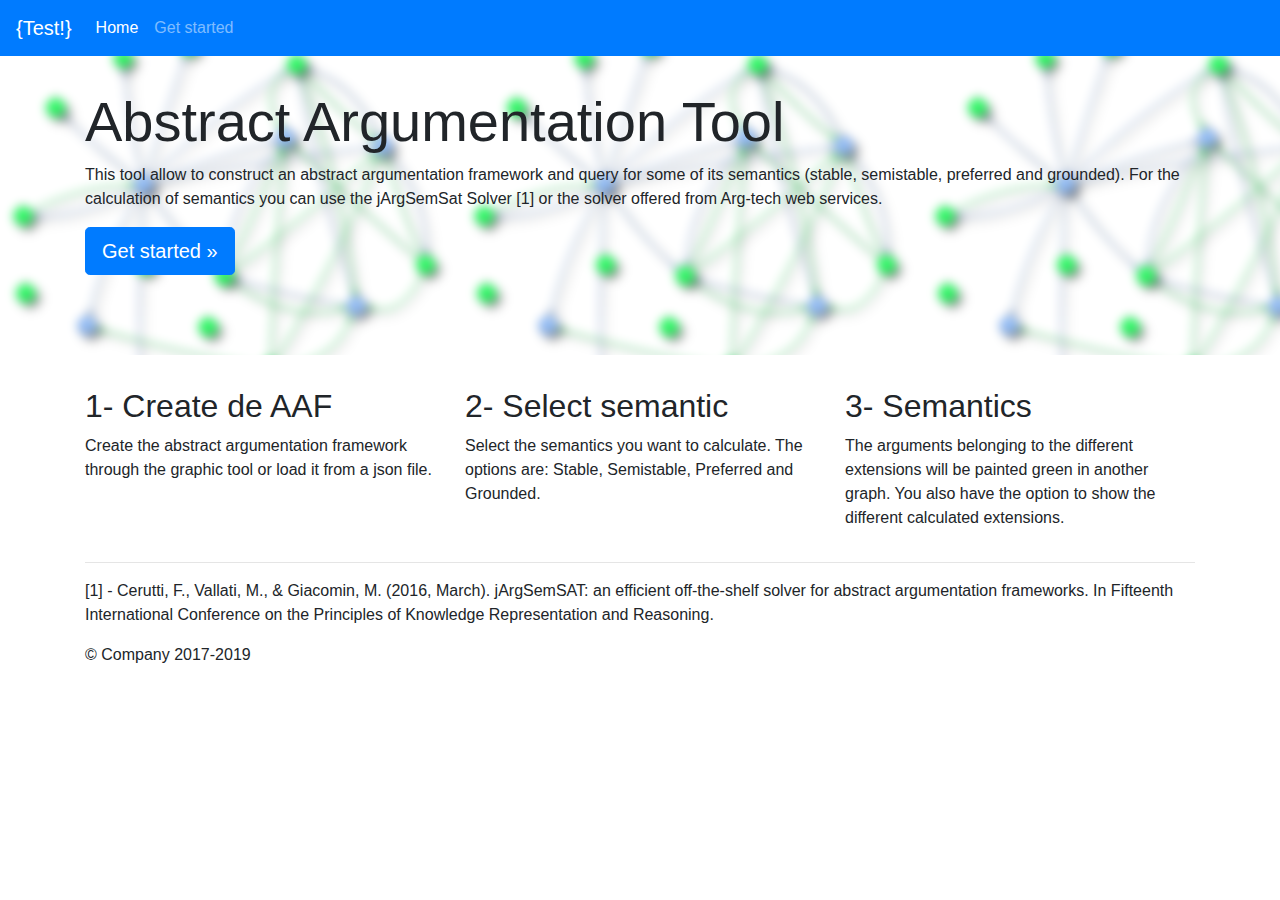
<file: index.html>
<!doctype html>
<html lang="en">
<head>
    <meta charset="utf-8">
    <meta name="viewport" content="width=device-width, initial-scale=1, shrink-to-fit=no">
    <meta name="description" content="">
    <meta name="author" content="Mark Otto, Jacob Thornton, and Bootstrap contributors">
    <meta name="generator" content="Jekyll v3.8.5">
    <link rel="icon" href="img/nuevolidia.jpg" type="image/ico">
    <title>Abstract Argumentation Tool</title>

    <link rel="canonical" href="https://getbootstrap.com/docs/4.3/examples/jumbotron/">

    <!-- Bootstrap core CSS -->
    <link href="dist/css/bootstrap.min.css" rel="stylesheet">


    <style>
        .bd-placeholder-img {
            font-size: 1.125rem;
            text-anchor: middle;
            -webkit-user-select: none;
            -moz-user-select: none;
            -ms-user-select: none;
            user-select: none;
        }

        @media (min-width: 768px) {
            .bd-placeholder-img-lg {
                font-size: 3.5rem;
            }
        }
    </style>
    <!-- Custom styles for this template -->
    <link href="jumbotron.css" rel="stylesheet">
</head>
<body>
<nav class="navbar navbar-expand-md navbar-dark fixed-top bg-primary">
    <a class="navbar-brand" href="#">{Test!}</a>
    <button class="navbar-toggler" type="button" data-toggle="collapse" data-target="#navbarsExampleDefault" aria-controls="navbarsExampleDefault" aria-expanded="false" aria-label="Toggle navigation">
        <span class="navbar-toggler-icon"></span>
    </button>

    <div class="collapse navbar-collapse" id="navbarsExampleDefault">
        <ul class="navbar-nav mr-auto">
            <li class="nav-item active">
                <a class="nav-link" href="#">Home <span class="sr-only">(current)</span></a>
            </li>
            <li class="nav-item">
                <a class="nav-link" href="getStarted.html">Get started</a>
            </li>
            <!--
            <li class="nav-item">
                <a class="nav-link disabled" href="#">Disabled</a>
            </li>
            <li class="nav-item dropdown">
                <a class="nav-link dropdown-toggle" href="#" id="dropdown01" data-toggle="dropdown" aria-haspopup="true" aria-expanded="false">Dropdown</a>
                <div class="dropdown-menu" aria-labelledby="dropdown01">
                    <a class="dropdown-item" href="#">Action</a>
                    <a class="dropdown-item" href="#">Another action</a>
                    <a class="dropdown-item" href="#">Something else here</a>
                </div>
            </li>-->
        </ul>
        <form class="form-inline my-2 my-lg-0">
            <!--
            <input class="form-control mr-sm-2" type="text" placeholder="Search" aria-label="Search">
            <button class="btn btn-outline-success my-2 my-sm-0" type="submit">Search</button>-->
        </form>
    </div>
</nav>

<main role="main">

    <!-- Main jumbotron for a primary marketing message or call to action -->
    <div class="jumbotron" style="background-image: url(img/stableFinal.png);">
        <div class="container">
            <h1 class="display-4"><strong>Abstract Argumentation Tool</strong></h1>
            <p>This tool allow to construct an abstract argumentation framework and query for some of its semantics (stable, semistable, preferred and grounded). For the calculation of semantics you can use the jArgSemSat Solver [1] or the solver offered from Arg-tech web services.</p>
            <p><a class="btn btn-primary btn-lg" href="getStarted.html" role="button">Get started &raquo;</a></p>
        </div>
    </div>

    <div class="container">
        <!-- Example row of columns -->
        <div class="row">
            <div class="col-md-4">
                <h2>1- Create de AAF</h2>
                <p>Create the abstract argumentation framework through the graphic tool or load it from a json file.</p>
            </div>
            <div class="col-md-4">
                <h2>2- Select semantic</h2>
                <p>Select the semantics you want to calculate. The options are: Stable, Semistable, Preferred and Grounded.</p>
            </div>
            <div class="col-md-4">
                <h2>3- Semantics</h2>
                <p>The arguments belonging to the different extensions will be painted green in another graph. You also have the option to show the different calculated extensions.</p>
            </div>
        </div>

        <hr>

    </div> <!-- /container -->

</main>

<footer class="container">
    <p>[1] - Cerutti, F., Vallati, M., & Giacomin, M. (2016, March). jArgSemSAT: an efficient off-the-shelf solver for abstract argumentation frameworks. In Fifteenth International Conference on the Principles of Knowledge Representation and Reasoning.</p>
    <p>&copy; Company 2017-2019</p>
</footer>
<script src="https://code.jquery.com/jquery-3.3.1.slim.min.js" integrity="sha384-q8i/X+965DzO0rT7abK41JStQIAqVgRVzpbzo5smXKp4YfRvH+8abtTE1Pi6jizo" crossorigin="anonymous"></script>
<script>window.jQuery || document.write('<script src="https://code.jquery.com/jquery-3.2.1.slim.min.js" integrity="sha384-KJ3o2DKtIkvYIK3UENzmM7KCkRr/rE9/Qpg6aAZGJwFDMVNA/GpGFF93hXpG5KkN" crossorigin="anonymous"><\/script>')</script>
<script src="dist/js/bootstrap.bundle.min.js"></script></body>
</html>
</file>
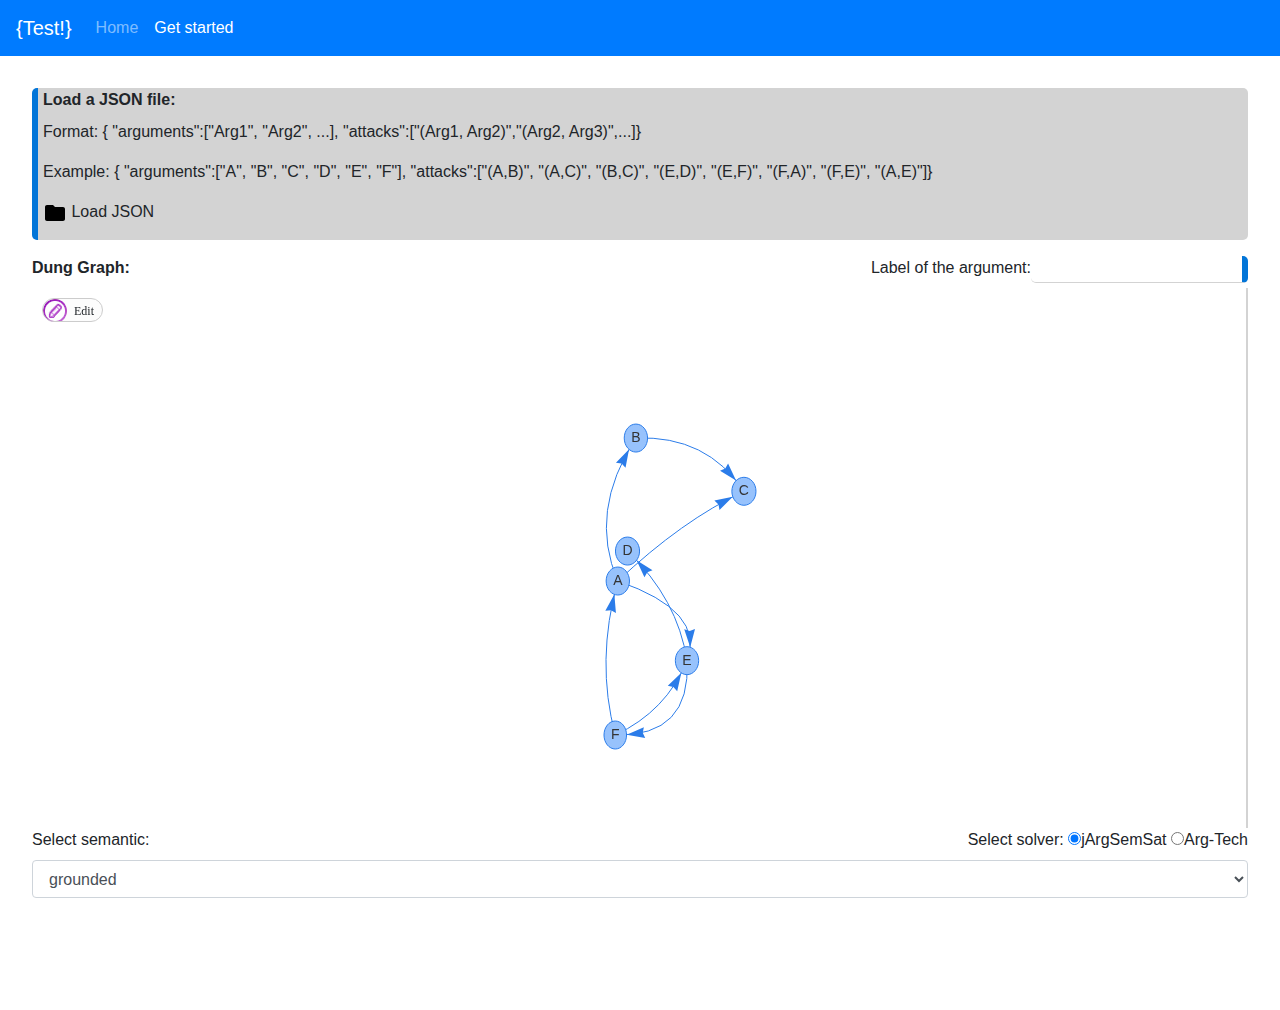
<file: getStarted.html>
<!doctype html>
<html lang="en" xmlns="http://www.w3.org/1999/html">
<head>
    <meta charset="utf-8">
    <meta name="viewport" content="width=device-width, initial-scale=1, shrink-to-fit=no">
    <meta name="description" content="">
    <meta name="author" content="Mark Otto, Jacob Thornton, and Bootstrap contributors">
    <meta name="generator" content="Jekyll v3.8.5">
    <link rel="icon" href="img/nuevolidia.jpg" type="image/ico">
    <title>Abstract Argumentation Tool</title>

    <link rel="canonical" href="https://getbootstrap.com/docs/4.3/examples/jumbotron/">

    <!-- Bootstrap core CSS -->
    <link href="dist/css/bootstrap.min.css" rel="stylesheet">
    <link rel="stylesheet" type="text/css" href="loads/DataTables/jquery.dataTables.min.css">
    <link rel="stylesheet" type="text/css" href="loads/Vis/vis-network.min.css">

    <style>
        .bd-placeholder-img {
            font-size: 1.125rem;
            text-anchor: middle;
            -webkit-user-select: none;
            -moz-user-select: none;
            -ms-user-select: none;
            user-select: none;
        }

        @media (min-width: 768px) {
            .bd-placeholder-img-lg {
                font-size: 3.5rem;
            }
        }
        input#file{
            background: #ccc url('img/folder.svg') no-repeat top left;
        }
    </style>
    <!-- Custom styles for this template -->
    <link href="jumbotron.css" rel="stylesheet">
</head>
<body>
<nav class="navbar navbar-expand-md navbar-dark fixed-top bg-primary">
    <a class="navbar-brand" href="#">{Test!}</a>
    <button class="navbar-toggler" type="button" data-toggle="collapse" data-target="#navbarsExampleDefault" aria-controls="navbarsExampleDefault" aria-expanded="false" aria-label="Toggle navigation">
        <span class="navbar-toggler-icon"></span>
    </button>

    <div class="collapse navbar-collapse" id="navbarsExampleDefault">
        <ul class="navbar-nav mr-auto">
            <li class="nav-item">
                <a class="nav-link" href="index.html">Home <span class="sr-only">(current)</span></a>
            </li>
            <li class="nav-item active">
                <a class="nav-link" href="#">Get started</a>
            </li>
            <!--
            <li class="nav-item">
                <a class="nav-link disabled" href="#">Disabled</a>
            </li>
            <li class="nav-item dropdown">
                <a class="nav-link dropdown-toggle" href="#" id="dropdown01" data-toggle="dropdown" aria-haspopup="true" aria-expanded="false">Dropdown</a>
                <div class="dropdown-menu" aria-labelledby="dropdown01">
                    <a class="dropdown-item" href="#">Action</a>
                    <a class="dropdown-item" href="#">Another action</a>
                    <a class="dropdown-item" href="#">Something else here</a>
                </div>
            </li>-->
        </ul>
        <form class="form-inline my-2 my-lg-0">
            <!--
            <input class="form-control mr-sm-2" type="text" placeholder="Search" aria-label="Search">
            <button class="btn btn-outline-success my-2 my-sm-0" type="submit">Search</button>-->
        </form>
    </div>
</nav>

<main role="main">

<div class="jumbotron" style="background-color: white;">
    <div class="row">

        <div id="containerOfDung" class="col-sm-12 col-md-12" >
            <div>
                <div id="divForJsonInput" class="form-group" style="border-left: 6px solid #0275d8; background-color: lightgrey; border-radius: 5px; padding-left: 5px;">

                    <label><strong>Load a JSON file:</strong></label>
                    <p>Format: {
                        "arguments":["Arg1", "Arg2", ...],
                        "attacks":["(Arg1, Arg2)","(Arg2, Arg3)",...]}</p>
                    <p>Example: {
                        "arguments":["A", "B", "C", "D", "E", "F"],
                        "attacks":["(A,B)", "(A,C)", "(B,C)", "(E,D)", "(E,F)", "(F,A)", "(F,E)", "(A,E)"]}</p>
                    <div class="image-upload">
                            <label for="file">
                                <img src="img/folder.svg" width="24" height="24"/>
                                <label for="file">Load JSON</label>
                            </label>
                            <input id="file" type="file" style="display: none;"/>
                    </div>
                </div>
                <div class="form-group" id="dungGraphArea">
                    <label><strong>Dung Graph:</strong></label>

                    <input type="text" id="nodeLabel" style="float: right; border-right: 6px solid #0275d8; border-radius: 5px; border-left-style: none; border-top-style: none; border-bottom: 1px solid lightgrey;">
                    <label style="float: right;">Label of the argument: </label>
                    <!--Old color for the networks = #2C3439-->

                    <div id="mynetworkDeLP" style="background-color: white; border-right: 2px solid lightgrey;">

                    </div>
                    <label for="sel1">Select semantic:</label>
                    <div style="float: right;">
                        <label for="sel1">Select solver:</label>
                        <input type="radio" name="solver" value="jArgSemSat" checked><label>jArgSemSat</label>
                        <input type="radio" name="solver" value="ArgTech"><label>Arg-Tech</label>
                    </div>
                    <select class="form-control" id="semantics" disabled="true">
                        <option value="grounded">grounded</option>
                        <option value="preferred">preferred</option>
                        <option value="stable">stable</option>
                        <option value="semistable">semistable</option>
                    </select>
                </div>
            </div>
        </div>

        <div id="containerOfExtensions" class="col-sm-6 col-md-6" style="display: none;">
            <div class="container">
                <div class="form-group" id="extensions">
                    <label for="comment">Extensions:</label><input type="text" id="searchInExtension" style="float: right; border-right: 6px solid #0275d8; border-radius: 5px; border-left-style: none; border-top-style: none; border-bottom: 1px solid lightgrey;">
                    <label style="float: right;">Search: </label>
                    <!--Old color for the networks = #2C3439-->
                    <div id="mynetworkDeLPExtensions" style="border-left: 2px solid lightgrey;"></div>
                    <label for="sel1">Select extensions:</label>
                    <select class="form-control" id="selectExtensionsResults"></select>
                </div>

            </div>
        </div>
    </div>


</div>

</main>

<footer class="container">

</footer>
<script src="loads/jquery-3.3.1.min.js"></script>
<!--
<script src="https://code.jquery.com/jquery-3.3.1.slim.min.js" integrity="sha384-q8i/X+965DzO0rT7abK41JStQIAqVgRVzpbzo5smXKp4YfRvH+8abtTE1Pi6jizo" crossorigin="anonymous"></script>
<script>window.jQuery || document.write('<script src="https://code.jquery.com/jquery-3.2.1.slim.min.js" integrity="sha384-KJ3o2DKtIkvYIK3UENzmM7KCkRr/rE9/Qpg6aAZGJwFDMVNA/GpGFF93hXpG5KkN" crossorigin="anonymous"><\/script>')</script>
-->
<script src="dist/js/bootstrap.bundle.min.js"></script>
<script type="text/javascript" src="loads/DataTables/datatables.min.js"></script>
<script type="text/javascript" src="loads/Vis/vis.js"></script>
<script type="text/javascript" src="funciones.js"></script>
</body>
</html>
</file>
<file: jumbotron.css>
/* Move down content because we have a fixed navbar that is 3.5rem tall */
body {
    padding-top: 1.5rem;
}
</file>
<file: loads/Vis/vis-network.min.css>
.vis .overlay {
	position: absolute;
	top: 0;
	left: 0;
	width: 100%;
	height: 100%;
	z-index: 10
}

.vis-active {
	box-shadow: 0 0 10px #86d5f8
}

.vis [class*=span] {
	min-height: 0;
	width: auto
}

div.vis-configuration {
	position: relative;
	display: block;
	float: left;
	font-size: 12px
}

div.vis-configuration-wrapper {
	display: block;
	width: 700px
}

div.vis-configuration-wrapper::after {
	clear: both;
	content: "";
	display: block
}

div.vis-configuration.vis-config-option-container {
	display: block;
	width: 495px;
	background-color: #fff;
	border: 2px solid #f7f8fa;
	border-radius: 4px;
	margin-top: 20px;
	left: 10px;
	padding-left: 5px
}

div.vis-configuration.vis-config-button {
	display: block;
	width: 495px;
	height: 25px;
	vertical-align: middle;
	line-height: 25px;
	background-color: #f7f8fa;
	border: 2px solid #ceced0;
	border-radius: 4px;
	margin-top: 20px;
	left: 10px;
	padding-left: 5px;
	cursor: pointer;
	margin-bottom: 30px
}

div.vis-configuration.vis-config-button.hover {
	background-color: #4588e6;
	border: 2px solid #214373;
	color: #fff
}

div.vis-configuration.vis-config-item {
	display: block;
	float: left;
	width: 495px;
	height: 25px;
	vertical-align: middle;
	line-height: 25px
}

div.vis-configuration.vis-config-item.vis-config-s2 {
	left: 10px;
	background-color: #f7f8fa;
	padding-left: 5px;
	border-radius: 3px
}

div.vis-configuration.vis-config-item.vis-config-s3 {
	left: 20px;
	background-color: #e4e9f0;
	padding-left: 5px;
	border-radius: 3px
}

div.vis-configuration.vis-config-item.vis-config-s4 {
	left: 30px;
	background-color: #cfd8e6;
	padding-left: 5px;
	border-radius: 3px
}

div.vis-configuration.vis-config-header {
	font-size: 18px;
	font-weight: 700
}

div.vis-configuration.vis-config-label {
	width: 120px;
	height: 25px;
	line-height: 25px
}

div.vis-configuration.vis-config-label.vis-config-s3 {
	width: 110px
}

div.vis-configuration.vis-config-label.vis-config-s4 {
	width: 100px
}

div.vis-configuration.vis-config-colorBlock {
	top: 1px;
	width: 30px;
	height: 19px;
	border: 1px solid #444;
	border-radius: 2px;
	padding: 0;
	margin: 0;
	cursor: pointer
}

input.vis-configuration.vis-config-checkbox {
	left: -5px
}

input.vis-configuration.vis-config-rangeinput {
	position: relative;
	top: -5px;
	width: 60px;
	padding: 1px;
	margin: 0;
	pointer-events: none
}

input.vis-configuration.vis-config-range {
	-webkit-appearance: none;
	border: 0 solid #fff;
	background-color: rgba(0, 0, 0, 0);
	width: 300px;
	height: 20px
}

input.vis-configuration.vis-config-range::-webkit-slider-runnable-track {
	width: 300px;
	height: 5px;
	background: #dedede;
	background: -moz-linear-gradient(top, #dedede 0, #c8c8c8 99%);
	background: -webkit-gradient(linear, left top, left bottom, color-stop(0, #dedede), color-stop(99%, #c8c8c8));
	background: -webkit-linear-gradient(top, #dedede 0, #c8c8c8 99%);
	background: -o-linear-gradient(top, #dedede 0, #c8c8c8 99%);
	background: -ms-linear-gradient(top, #dedede 0, #c8c8c8 99%);
	background: linear-gradient(to bottom, #dedede 0, #c8c8c8 99%);
	border: 1px solid #999;
	box-shadow: #aaa 0 0 3px 0;
	border-radius: 3px
}

input.vis-configuration.vis-config-range::-webkit-slider-thumb {
	-webkit-appearance: none;
	border: 1px solid #14334b;
	height: 17px;
	width: 17px;
	border-radius: 50%;
	background: #3876c2;
	background: -moz-linear-gradient(top, #3876c2 0, #385380 100%);
	background: -webkit-gradient(linear, left top, left bottom, color-stop(0, #3876c2), color-stop(100%, #385380));
	background: -webkit-linear-gradient(top, #3876c2 0, #385380 100%);
	background: -o-linear-gradient(top, #3876c2 0, #385380 100%);
	background: -ms-linear-gradient(top, #3876c2 0, #385380 100%);
	background: linear-gradient(to bottom, #3876c2 0, #385380 100%);
	box-shadow: #111927 0 0 1px 0;
	margin-top: -7px
}

input.vis-configuration.vis-config-range:focus {
	outline: 0
}

input.vis-configuration.vis-config-range:focus::-webkit-slider-runnable-track {
	background: #9d9d9d;
	background: -moz-linear-gradient(top, #9d9d9d 0, #c8c8c8 99%);
	background: -webkit-gradient(linear, left top, left bottom, color-stop(0, #9d9d9d), color-stop(99%, #c8c8c8));
	background: -webkit-linear-gradient(top, #9d9d9d 0, #c8c8c8 99%);
	background: -o-linear-gradient(top, #9d9d9d 0, #c8c8c8 99%);
	background: -ms-linear-gradient(top, #9d9d9d 0, #c8c8c8 99%);
	background: linear-gradient(to bottom, #9d9d9d 0, #c8c8c8 99%)
}

input.vis-configuration.vis-config-range::-moz-range-track {
	width: 300px;
	height: 10px;
	background: #dedede;
	background: -moz-linear-gradient(top, #dedede 0, #c8c8c8 99%);
	background: -webkit-gradient(linear, left top, left bottom, color-stop(0, #dedede), color-stop(99%, #c8c8c8));
	background: -webkit-linear-gradient(top, #dedede 0, #c8c8c8 99%);
	background: -o-linear-gradient(top, #dedede 0, #c8c8c8 99%);
	background: -ms-linear-gradient(top, #dedede 0, #c8c8c8 99%);
	background: linear-gradient(to bottom, #dedede 0, #c8c8c8 99%);
	border: 1px solid #999;
	box-shadow: #aaa 0 0 3px 0;
	border-radius: 3px
}

input.vis-configuration.vis-config-range::-moz-range-thumb {
	border: none;
	height: 16px;
	width: 16px;
	border-radius: 50%;
	background: #385380
}

input.vis-configuration.vis-config-range:-moz-focusring {
	outline: 1px solid #fff;
	outline-offset: -1px
}

input.vis-configuration.vis-config-range::-ms-track {
	width: 300px;
	height: 5px;
	background: 0 0;
	border-color: transparent;
	border-width: 6px 0;
	color: transparent
}

input.vis-configuration.vis-config-range::-ms-fill-lower {
	background: #777;
	border-radius: 10px
}

input.vis-configuration.vis-config-range::-ms-fill-upper {
	background: #ddd;
	border-radius: 10px
}

input.vis-configuration.vis-config-range::-ms-thumb {
	border: none;
	height: 16px;
	width: 16px;
	border-radius: 50%;
	background: #385380
}

input.vis-configuration.vis-config-range:focus::-ms-fill-lower {
	background: #888
}

input.vis-configuration.vis-config-range:focus::-ms-fill-upper {
	background: #ccc
}

.vis-configuration-popup {
	position: absolute;
	background: rgba(57, 76, 89, .85);
	border: 2px solid #f2faff;
	line-height: 30px;
	height: 30px;
	width: 150px;
	text-align: center;
	color: #fff;
	font-size: 14px;
	border-radius: 4px;
	-webkit-transition: opacity .3s ease-in-out;
	-moz-transition: opacity .3s ease-in-out;
	transition: opacity .3s ease-in-out
}

.vis-configuration-popup:after, .vis-configuration-popup:before {
	left: 100%;
	top: 50%;
	border: solid transparent;
	content: " ";
	height: 0;
	width: 0;
	position: absolute;
	pointer-events: none
}

.vis-configuration-popup:after {
	border-color: rgba(136, 183, 213, 0);
	border-left-color: rgba(57, 76, 89, .85);
	border-width: 8px;
	margin-top: -8px
}

.vis-configuration-popup:before {
	border-color: rgba(194, 225, 245, 0);
	border-left-color: #f2faff;
	border-width: 12px;
	margin-top: -12px
}

div.vis-tooltip {
	position: absolute;
	visibility: hidden;
	padding: 5px;
	white-space: nowrap;
	font-family: verdana;
	font-size: 14px;
	color: #000;
	background-color: #f5f4ed;
	-moz-border-radius: 3px;
	-webkit-border-radius: 3px;
	border-radius: 3px;
	border: 1px solid #808074;
	box-shadow: 3px 3px 10px rgba(0, 0, 0, .2);
	pointer-events: none;
	z-index: 5
}

div.vis-color-picker {
	position: absolute;
	top: 0;
	left: 30px;
	margin-top: -140px;
	margin-left: 30px;
	width: 310px;
	height: 444px;
	z-index: 1;
	padding: 10px;
	border-radius: 15px;
	background-color: #fff;
	display: none;
	box-shadow: rgba(0, 0, 0, .5) 0 0 10px 0
}

div.vis-color-picker div.vis-arrow {
	position: absolute;
	top: 147px;
	left: 5px
}

div.vis-color-picker div.vis-arrow::after, div.vis-color-picker div.vis-arrow::before {
	right: 100%;
	top: 50%;
	border: solid transparent;
	content: " ";
	height: 0;
	width: 0;
	position: absolute;
	pointer-events: none
}

div.vis-color-picker div.vis-arrow:after {
	border-color: rgba(255, 255, 255, 0);
	border-right-color: #fff;
	border-width: 30px;
	margin-top: -30px
}

div.vis-color-picker div.vis-color {
	position: absolute;
	width: 289px;
	height: 289px;
	cursor: pointer
}

div.vis-color-picker div.vis-brightness {
	position: absolute;
	top: 313px
}

div.vis-color-picker div.vis-opacity {
	position: absolute;
	top: 350px
}

div.vis-color-picker div.vis-selector {
	position: absolute;
	top: 137px;
	left: 137px;
	width: 15px;
	height: 15px;
	border-radius: 15px;
	border: 1px solid #fff;
	background: #4c4c4c;
	background: -moz-linear-gradient(top, #4c4c4c 0, #595959 12%, #666 25%, #474747 39%, #2c2c2c 50%, #000 51%, #111 60%, #2b2b2b 76%, #1c1c1c 91%, #131313 100%);
	background: -webkit-gradient(linear, left top, left bottom, color-stop(0, #4c4c4c), color-stop(12%, #595959), color-stop(25%, #666), color-stop(39%, #474747), color-stop(50%, #2c2c2c), color-stop(51%, #000), color-stop(60%, #111), color-stop(76%, #2b2b2b), color-stop(91%, #1c1c1c), color-stop(100%, #131313));
	background: -webkit-linear-gradient(top, #4c4c4c 0, #595959 12%, #666 25%, #474747 39%, #2c2c2c 50%, #000 51%, #111 60%, #2b2b2b 76%, #1c1c1c 91%, #131313 100%);
	background: -o-linear-gradient(top, #4c4c4c 0, #595959 12%, #666 25%, #474747 39%, #2c2c2c 50%, #000 51%, #111 60%, #2b2b2b 76%, #1c1c1c 91%, #131313 100%);
	background: -ms-linear-gradient(top, #4c4c4c 0, #595959 12%, #666 25%, #474747 39%, #2c2c2c 50%, #000 51%, #111 60%, #2b2b2b 76%, #1c1c1c 91%, #131313 100%);
	background: linear-gradient(to bottom, #4c4c4c 0, #595959 12%, #666 25%, #474747 39%, #2c2c2c 50%, #000 51%, #111 60%, #2b2b2b 76%, #1c1c1c 91%, #131313 100%)
}

div.vis-color-picker div.vis-new-color {
	position: absolute;
	width: 140px;
	height: 20px;
	border: 1px solid rgba(0, 0, 0, .1);
	border-radius: 5px;
	top: 380px;
	left: 159px;
	text-align: right;
	padding-right: 2px;
	font-size: 10px;
	color: rgba(0, 0, 0, .4);
	vertical-align: middle;
	line-height: 20px
}

div.vis-color-picker div.vis-initial-color {
	position: absolute;
	width: 140px;
	height: 20px;
	border: 1px solid rgba(0, 0, 0, .1);
	border-radius: 5px;
	top: 380px;
	left: 10px;
	text-align: left;
	padding-left: 2px;
	font-size: 10px;
	color: rgba(0, 0, 0, .4);
	vertical-align: middle;
	line-height: 20px
}

div.vis-color-picker div.vis-label {
	position: absolute;
	width: 300px;
	left: 10px
}

div.vis-color-picker div.vis-label.vis-brightness {
	top: 300px
}

div.vis-color-picker div.vis-label.vis-opacity {
	top: 338px
}

div.vis-color-picker div.vis-button {
	position: absolute;
	width: 68px;
	height: 25px;
	border-radius: 10px;
	vertical-align: middle;
	text-align: center;
	line-height: 25px;
	top: 410px;
	border: 2px solid #d9d9d9;
	background-color: #f7f7f7;
	cursor: pointer
}

div.vis-color-picker div.vis-button.vis-cancel {
	left: 5px
}

div.vis-color-picker div.vis-button.vis-load {
	left: 82px
}

div.vis-color-picker div.vis-button.vis-apply {
	left: 159px
}

div.vis-color-picker div.vis-button.vis-save {
	left: 236px
}

div.vis-color-picker input.vis-range {
	width: 290px;
	height: 20px
}

div.vis-network div.vis-manipulation {
	box-sizing: content-box;
	border-width: 0;
	border-bottom: 1px;
	border-style: solid;
	border-color: #d6d9d8;
	background: #fff;
	background: -moz-linear-gradient(top, #fff 0, #fcfcfc 48%, #fafafa 50%, #fcfcfc 100%);
	background: -webkit-gradient(linear, left top, left bottom, color-stop(0, #fff), color-stop(48%, #fcfcfc), color-stop(50%, #fafafa), color-stop(100%, #fcfcfc));
	background: -webkit-linear-gradient(top, #fff 0, #fcfcfc 48%, #fafafa 50%, #fcfcfc 100%);
	background: -o-linear-gradient(top, #fff 0, #fcfcfc 48%, #fafafa 50%, #fcfcfc 100%);
	background: -ms-linear-gradient(top, #fff 0, #fcfcfc 48%, #fafafa 50%, #fcfcfc 100%);
	background: linear-gradient(to bottom, #fff 0, #fcfcfc 48%, #fafafa 50%, #fcfcfc 100%);
	padding-top: 4px;
	position: absolute;
	left: 0;
	top: 0;
	width: 100%;
	height: 28px
}

div.vis-network div.vis-edit-mode {
	position: absolute;
	left: 0;
	top: 5px;
	height: 30px
}

div.vis-network div.vis-close {
	position: absolute;
	right: 0;
	top: 0;
	width: 30px;
	height: 30px;
	background-position: 20px 3px;
	background-repeat: no-repeat;
	background-image: url(img/network/cross.png);
	cursor: pointer;
	-webkit-touch-callout: none;
	-webkit-user-select: none;
	-khtml-user-select: none;
	-moz-user-select: none;
	-ms-user-select: none;
	user-select: none
}

div.vis-network div.vis-close:hover {
	opacity: .6
}

div.vis-network div.vis-edit-mode div.vis-button, div.vis-network div.vis-manipulation div.vis-button {
	float: left;
	font-family: verdana;
	font-size: 12px;
	-moz-border-radius: 15px;
	border-radius: 15px;
	display: inline-block;
	background-position: 0 0;
	background-repeat: no-repeat;
	height: 24px;
	margin-left: 10px;
	cursor: pointer;
	padding: 0 8px 0 8px;
	-webkit-touch-callout: none;
	-webkit-user-select: none;
	-khtml-user-select: none;
	-moz-user-select: none;
	-ms-user-select: none;
	user-select: none
}

div.vis-network div.vis-manipulation div.vis-button:hover {
	box-shadow: 1px 1px 8px rgba(0, 0, 0, .2)
}

div.vis-network div.vis-manipulation div.vis-button:active {
	box-shadow: 1px 1px 8px rgba(0, 0, 0, .5)
}

div.vis-network div.vis-manipulation div.vis-button.vis-back {
	background-image: url(img/network/backIcon.png)
}

div.vis-network div.vis-manipulation div.vis-button.vis-none:hover {
	box-shadow: 1px 1px 8px transparent;
	cursor: default
}

div.vis-network div.vis-manipulation div.vis-button.vis-none:active {
	box-shadow: 1px 1px 8px transparent
}

div.vis-network div.vis-manipulation div.vis-button.vis-none {
	padding: 0
}

div.vis-network div.vis-manipulation div.notification {
	margin: 2px;
	font-weight: 700
}

div.vis-network div.vis-manipulation div.vis-button.vis-add {
	background-image: url(img/network/addNodeIcon.png)
}

div.vis-network div.vis-edit-mode div.vis-button.vis-edit, div.vis-network div.vis-manipulation div.vis-button.vis-edit {
	background-image: url(img/network/editIcon.png)
}

div.vis-network div.vis-edit-mode div.vis-button.vis-edit.vis-edit-mode {
	background-color: #fcfcfc;
	border: 1px solid #ccc
}

div.vis-network div.vis-manipulation div.vis-button.vis-connect {
	background-image: url(img/network/connectIcon.png)
}

div.vis-network div.vis-manipulation div.vis-button.vis-delete {
	background-image: url(img/network/deleteIcon.png)
}

div.vis-network div.vis-edit-mode div.vis-label, div.vis-network div.vis-manipulation div.vis-label {
	margin: 0 0 0 23px;
	line-height: 25px
}

div.vis-network div.vis-manipulation div.vis-separator-line {
	float: left;
	display: inline-block;
	width: 1px;
	height: 21px;
	background-color: #bdbdbd;
	margin: 0 7px 0 15px
}

div.vis-network div.vis-navigation div.vis-button {
	width: 34px;
	height: 34px;
	-moz-border-radius: 17px;
	border-radius: 17px;
	position: absolute;
	display: inline-block;
	background-position: 2px 2px;
	background-repeat: no-repeat;
	cursor: pointer;
	-webkit-touch-callout: none;
	-webkit-user-select: none;
	-khtml-user-select: none;
	-moz-user-select: none;
	-ms-user-select: none;
	user-select: none
}

div.vis-network div.vis-navigation div.vis-button:hover {
	box-shadow: 0 0 3px 3px rgba(56, 207, 21, .3)
}

div.vis-network div.vis-navigation div.vis-button:active {
	box-shadow: 0 0 1px 3px rgba(56, 207, 21, .95)
}

div.vis-network div.vis-navigation div.vis-button.vis-up {
	background-image: url(img/network/upArrow.png);
	bottom: 50px;
	left: 55px
}

div.vis-network div.vis-navigation div.vis-button.vis-down {
	background-image: url(img/network/downArrow.png);
	bottom: 10px;
	left: 55px
}

div.vis-network div.vis-navigation div.vis-button.vis-left {
	background-image: url(img/network/leftArrow.png);
	bottom: 10px;
	left: 15px
}

div.vis-network div.vis-navigation div.vis-button.vis-right {
	background-image: url(img/network/rightArrow.png);
	bottom: 10px;
	left: 95px
}

div.vis-network div.vis-navigation div.vis-button.vis-zoomIn {
	background-image: url(img/network/plus.png);
	bottom: 10px;
	right: 15px
}

div.vis-network div.vis-navigation div.vis-button.vis-zoomOut {
	background-image: url(img/network/minus.png);
	bottom: 10px;
	right: 55px
}

div.vis-network div.vis-navigation div.vis-button.vis-zoomExtends {
	background-image: url(img/network/zoomExtends.png);
	bottom: 50px;
	right: 15px
}
</file>
